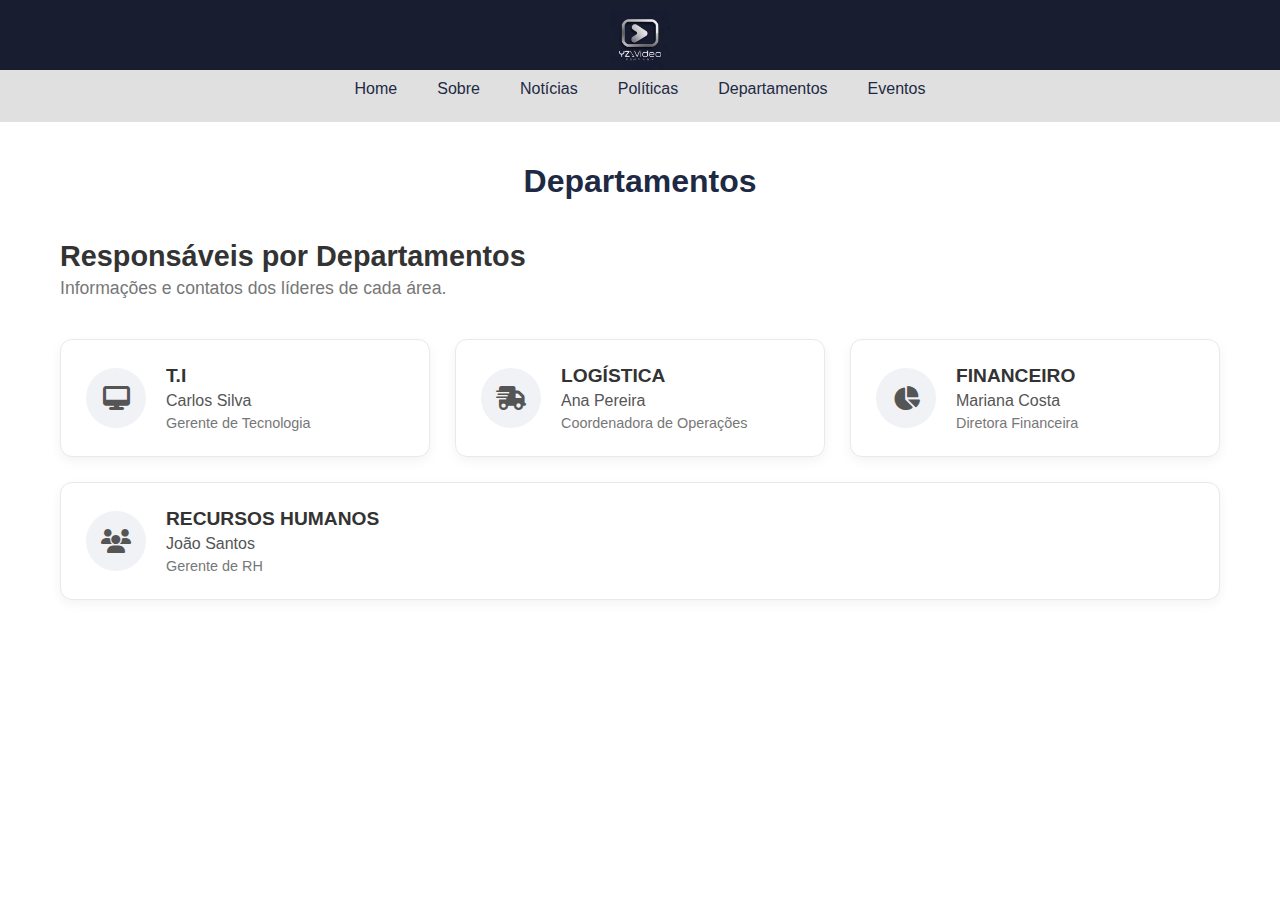
<file: departamentos.html>
<!DOCTYPE html>
<html lang="pt-BR">
<head>
  <meta charset="UTF-8">
  <meta name="viewport" content="width=device-width, initial-scale=1.0">
  <title>YZ Video - Departamentos</title>
  <link rel="stylesheet" href="style.css">
  <link rel="stylesheet" href="https://cdnjs.cloudflare.com/ajax/libs/font-awesome/6.5.2/css/all.min.css">
  <link rel="icon" type="image/png" href="logoyz.png">
</head>
<body>
  <header>
    <div class="header-top">
      <div class="logo">
  <a href="index.html">
    <img src="logoyz.png" alt="YZ Video Logo" class="logo-img">
  </a>
</div>
    </div>
  </header>

  <nav>
    <ul>
      <li><a href="index.html">Home</a></li>
      <li><a href="sobre.html">Sobre</a></li>
      <li><a href="noticias.html">Notícias</a></li>
      <li><a href="politicas.html">Políticas</a></li>
      <li><a href="departamentos.html">Departamentos</a></li>
      <li><a href="eventos.html">Eventos</a></li>
    </ul>
  </nav>

  <main>
    <h1 class="titulo">Departamentos</h1>

    <div class="section-header">
        <h2>Responsáveis por Departamentos</h2>
        <p class="subheading">Informações e contatos dos líderes de cada área.</p>
    </div>

    <div class="departments-grid">
      <div class="department-card">
        <div class="card-icon">
          <i class="fa-solid fa-desktop"></i>
        </div>
        <div class="card-content">
          <h3>T.I</h3>
          <h4>Carlos Silva</h4>
          <p>Gerente de Tecnologia</p>
        </div>
      </div>
      
      <div class="department-card">
        <div class="card-icon">
          <i class="fa-solid fa-truck-fast"></i>
        </div>
        <div class="card-content">
          <h3>LOGÍSTICA</h3>
          <h4>Ana Pereira</h4>
          <p>Coordenadora de Operações</p>
        </div>
      </div>

      <div class="department-card">
        <div class="card-icon">
          <i class="fa-solid fa-chart-pie"></i>
        </div>
        <div class="card-content">
          <h3>Financeiro</h3>
          <h4>Mariana Costa</h4>
          <p>Diretora Financeira</p>
        </div>
      </div>

      <div class="department-card wide-card">
        <div class="card-icon">
          <i class="fa-solid fa-users"></i>
        </div>
        <div class="card-content">
          <h3>RECURSOS HUMANOS</h3>
          <h4>João Santos</h4>
          <p>Gerente de RH</p>
        </div>
      </div>
    </div>
  </main>

  <script src="script.js"></script>
</body>
</html>
</file>
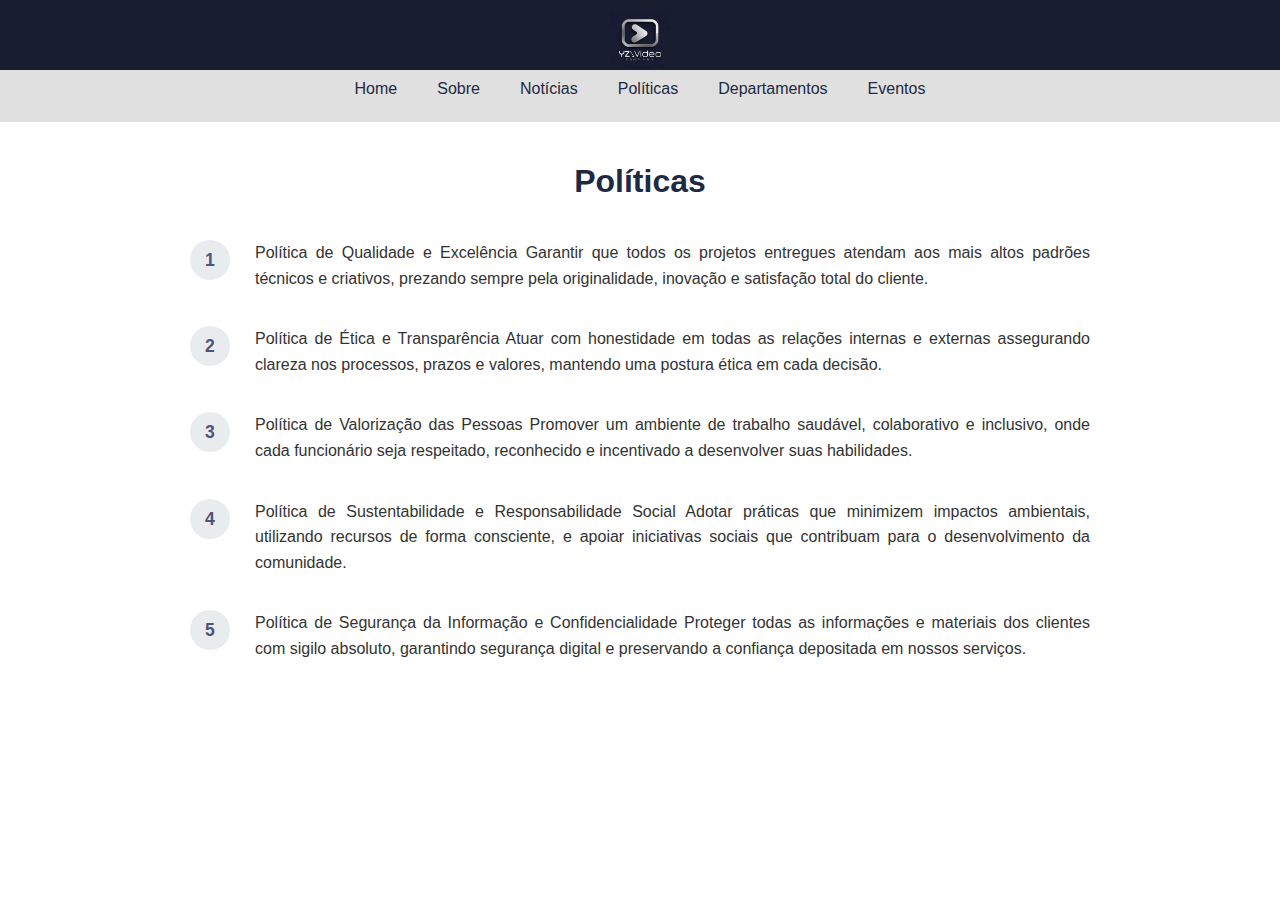
<file: politicas.html>
<!DOCTYPE html>
<html lang="pt-BR">
<head>
  <meta charset="UTF-8">
  <meta name="viewport" content="width=device-width, initial-scale=1.0">
  <title>YZ Video - Políticas</title>
  <link rel="stylesheet" href="style.css">
  <link rel="icon" type="image/png" href="logoyz.png">
</head>
<body>
  <header>
  <div class="header-top">
    <div class="logo">
  <a href="index.html">
    <img src="logoyz.png" alt="YZ Video Logo" class="logo-img">
  </a>
</div>
  </div>
</header>

  <nav>
    <ul>
      <li><a href="index.html">Home</a></li>
      <li><a href="sobre.html">Sobre</a></li>
      <li><a href="noticias.html">Notícias</a></li>
      <li><a href="politicas.html">Políticas</a></li>
      <li><a href="departamentos.html">Departamentos</a></li>
      <li><a href="eventos.html">Eventos</a></li>
    </ul>
  </nav>

  <main>
    <h1 class="titulo">Políticas</h1>
    <ul class="policy-list">
      <li><span>1</span> Política de Qualidade e Excelência
      Garantir que todos os projetos entregues atendam aos mais altos padrões técnicos e criativos, prezando sempre pela originalidade, inovação e satisfação total do cliente.</li>
      <li><span>2</span> Política de Ética e Transparência
      Atuar com honestidade em todas as relações internas e externas assegurando clareza nos processos, prazos e valores, mantendo uma postura ética em cada decisão.</li>
      <li><span>3</span> Política de Valorização das Pessoas
      Promover um ambiente de trabalho saudável, colaborativo e inclusivo, onde cada funcionário seja respeitado, reconhecido e incentivado a desenvolver suas habilidades.</li>
      <li><span>4</span> Política de Sustentabilidade e Responsabilidade Social
       Adotar práticas que minimizem impactos ambientais, utilizando recursos de forma consciente, e apoiar iniciativas sociais que contribuam para o desenvolvimento da comunidade.</li>
      <li><span>5</span> Política de Segurança da Informação e Confidencialidade
      Proteger todas as informações e materiais dos clientes com sigilo absoluto, garantindo segurança digital e preservando a confiança depositada em nossos serviços.</li>
    </ul>
  </main>
  <script src="script.js"></script>
</body>
</html>
</file>
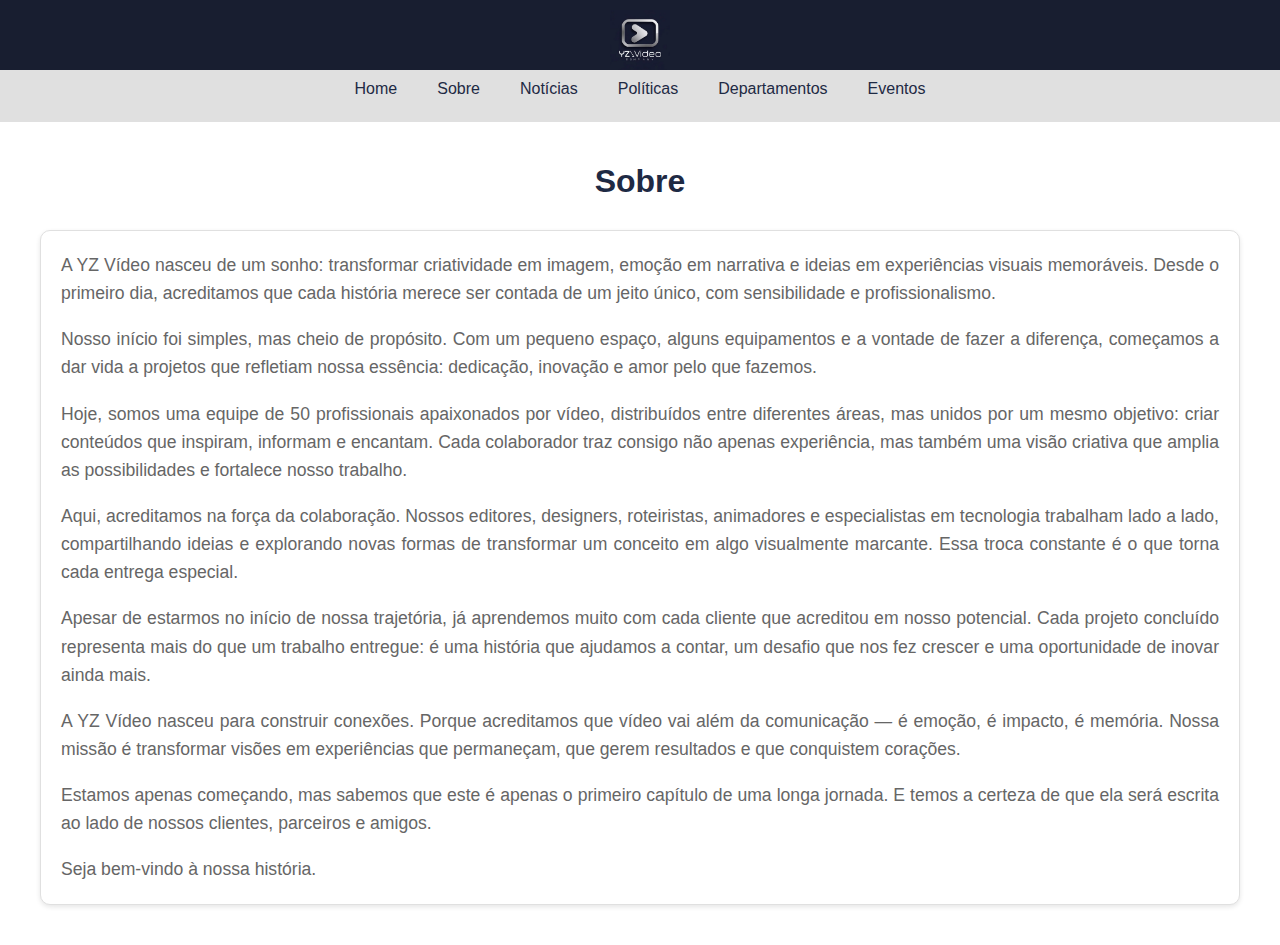
<file: sobre.html>
<!DOCTYPE html>
<html lang="pt-BR">
<head>
  <meta charset="UTF-8">
  <meta name="viewport" content="width=device-width, initial-scale=1.0">
  <title>YZ Video - Sobre</title>
  <link rel="stylesheet" href="style.css">
  <link rel="icon" type="image/png" href="logoyz.png">
</head>
<body>
  <header>
  <div class="header-top">
    <div class="logo">
  <a href="index.html">
    <img src="logoyz.png" alt="YZ Video Logo" class="logo-img">
  </a>
</div>
  </div>
  
</header>
<nav>
    <ul>
      <li><a href="index.html">Home</a></li>
      <li><a href="sobre.html">Sobre</a></li>
      <li><a href="noticias.html">Notícias</a></li>
      <li><a href="politicas.html">Políticas</a></li>
      <li><a href="departamentos.html">Departamentos</a></li>
      <li><a href="eventos.html">Eventos</a></li>
    </ul>
  </nav>
  
<main>
  <h1>Sobre</h1>
  <section class="about-section">
    <p>A YZ Vídeo nasceu de um sonho: transformar criatividade em imagem, emoção em narrativa e ideias em experiências visuais memoráveis. Desde o primeiro dia, acreditamos que cada história merece ser contada de um jeito único, com sensibilidade e profissionalismo. </p>
    <br>
    <p>Nosso início foi simples, mas cheio de propósito. Com um pequeno espaço, alguns equipamentos e a vontade de fazer a diferença, começamos a dar vida a projetos que refletiam nossa essência: dedicação, inovação e amor pelo que fazemos.</p>
    <br>
    <p>Hoje, somos uma equipe de 50 profissionais apaixonados por vídeo, distribuídos entre diferentes áreas, mas unidos por um mesmo objetivo: criar conteúdos que inspiram, informam e encantam. Cada colaborador traz consigo não apenas experiência, mas também uma visão criativa que amplia as possibilidades e fortalece nosso trabalho.</p>
    <br>
    <p>Aqui, acreditamos na força da colaboração. Nossos editores, designers, roteiristas, animadores e especialistas em tecnologia trabalham lado a lado, compartilhando ideias e explorando novas formas de transformar um conceito em algo visualmente marcante. Essa troca constante é o que torna cada entrega especial.</p>
    <br>
    <p>Apesar de estarmos no início de nossa trajetória, já aprendemos muito com cada cliente que acreditou em nosso potencial. Cada projeto concluído representa mais do que um trabalho entregue: é uma história que ajudamos a contar, um desafio que nos fez crescer e uma oportunidade de inovar ainda mais.</p>
    <br>
    <p>A YZ Vídeo nasceu para construir conexões. Porque acreditamos que vídeo vai além da comunicação — é emoção, é impacto, é memória. Nossa missão é transformar visões em experiências que permaneçam, que gerem resultados e que conquistem corações.</p>
    <br>
    <p>Estamos apenas começando, mas sabemos que este é apenas o primeiro capítulo de uma longa jornada. E temos a certeza de que ela será escrita ao lado de nossos clientes, parceiros e amigos.</p>
    <br>
    <p>Seja bem-vindo à nossa história.</p>
  </section>
</main>
</body>
</html>
</file>
<file: style.css>
body {
  margin: 0;
  padding: 0;
  font-family: Arial, sans-serif;
}

header {
  background-color: #181e30;
  color: white;
  height: 3.1rem;
  padding: 10px 20px;
  display: flex;
  flex-direction: column;
}

.header-top {
  display: flex;
  align-items: center;
  justify-content: center; /* Adicione esta linha para centralizar horizontalmente */
  width: 100%;
  max-width: 1200px;
  margin-bottom: 10px;
  /* A propriedade margin: 0 auto; garante que o container em si fique centralizado na página */
  margin-left: auto;
  margin-right: auto;
}

.logo {
  /* Removemos a margem à direita que empurrava o logo para a esquerda */
  /* margin-right: 20px; */ 
  align-items: center;
  /* Garante que a imagem do logo dentro de um link não tenha borda */
.logo a img {
  border: none;
}
}

.logo-img {
  width: 60px;
  height: 60px;
  object-fit: cover;
}

nav {
  background-color: #e0e0e0;
  padding: 10px 0;
  height: 2rem;
}

nav ul {
  list-style: none;
  padding: 0;
  margin: 0;
  display: flex;
  justify-content: center;
  gap: 20px;
  
}

nav ul li {
  margin: 0;
}

nav ul li a {
  color: #1e2a44;
  text-decoration: none;
  font-size: 1rem;
  padding: 5px 10px;
}

nav ul li a:hover {
  text-decoration: underline;
  background-color: #d0d0d0;
  border-radius: 5px;
  text-decoration: none;
}

main {
  padding: 20px;
  max-width: 1200px;
  margin: 0 auto;
}

main h1 {
  color: #1e2a44;
}

.titulo {
  text-align: center;
}

/* Página Home */
.content-grid {
  display: grid;
  /* Cria um grid com 2 colunas de tamanho igual */
  grid-template-columns: repeat(2, 1fr); 
  gap: 20px; /* Adiciona um espaço entre as imagens */
  padding: 20px; /* Adiciona um espaçamento nas bordas */
}

.content-grid img {
  width: 100%; /* Faz a imagem ocupar todo o espaço da sua célula no grid */
  height: 100%; /* Faz a imagem ocupar toda a altura */
  object-fit: cover; /* Garante que a imagem cubra o espaço sem distorcer */
  border-radius: 8px; /* Adiciona bordas arredondadas (opcional) */
}

/* Regra para a imagem que deve ocupar duas colunas */
.imagem-larga {
  grid-column: span 2; /* Faz este item ocupar 2 colunas */
}

/* Página Sobre */
main {
  padding: 20px;
  max-width: 1200px;
  margin: 0 auto;
}

main h1 {
  color: #1e2a44;
  font-size: 2em;
  text-align: center;
  margin-bottom: 30px;
}

.about-section {
  background-color: #fff;
  border: 1px solid #e0e0e0;
  border-radius: 10px;
  padding: 20px;
  margin-bottom: 20px;
  box-shadow: 0 2px 5px rgba(0, 0, 0, 0.1);
}

.about-section p {
  font-size: 1.1em;
  color: #666;
  line-height: 1.6;
  text-align: justify;
  margin: 0;
}

/* Página Notícias */
main {
  padding: 20px;
  max-width: 1200px;
  margin: 0 auto;
}

main h1 {
  color: #1e2a44;
  font-size: 2em;
  text-align: center;
  margin-bottom: 30px;
}

.news-grid {
  display: grid;
  grid-template-columns: repeat(auto-fit, minmax(300px, 1fr));
  gap: 20px;
}

.news-card {
  background-color: #fff;
  border: 1px solid #e0e0e0;
  border-radius: 10px;
  padding: 15px;
  box-shadow: 0 2px 5px rgba(0, 0, 0, 0.1);
  transition: transform 0.3s;
}

.news-card:hover {
  transform: translateY(-5px);
}

.image-placeholder {
  width: 100%;
  height: 200px;
  background-color: #e9ecef;
  border-radius: 5px;
  margin-bottom: 15px;
  display: flex;
  align-items: center;
  justify-content: center;
}

.news-card h2 {
  font-size: 1.3em;
  color: #1e2a44;
  margin: 10px 0;
}

.news-card p {
  font-size: 1em;
  color: #666;
  line-height: 1.6;
  margin: 0;
}

.news-card img {
  width: 100%;
  height: 200px; /* Defina uma altura fixa para todas as imagens */
  object-fit: cover; /* Faz a imagem cobrir o espaço sem distorcer */
  border-radius: 5px;
  margin-bottom: 15px;
}

/* Página Políticas */
/* --- Página Políticas --- */

.policy-list {
  max-width: 900px; /* Define uma largura máxima para o conteúdo */
  margin: 40px auto; /* Centraliza a lista na página */
  padding: 0 20px; /* Adiciona um respiro nas laterais */
  list-style: none; /* Remove as bolinhas padrão da lista */
}

.policy-list li {
  display: flex; /* Alinha o número e o texto lado a lado */
  align-items: flex-start; /* Alinha o topo do círculo com o topo do texto */
  margin-bottom: 35px; /* Espaçamento entre os itens da lista */
  line-height: 1.6; /* Melhora a legibilidade do texto */
  text-align: justify; /* Justifica o texto, como na imagem */
  color: #333; /* Cor do texto principal */
}

.policy-list li span {
  /* Propriedades para criar o círculo */
  flex-shrink: 0; /* Impede que o círculo achate */
  display: flex;
  justify-content: center;
  align-items: center;
  width: 40px;
  height: 40px;
  background-color: #e9ecef; /* Cor de fundo cinza claro do círculo */
  border-radius: 50%; /* Transforma o elemento em um círculo perfeito */
  
  /* Estilo do número */
  font-weight: bold;
  font-size: 1.1em;
  color: #4F537D;

  /* Espaçamento */
  margin-right: 25px; /* Distância entre o círculo e o texto */
}

/* --- Página Departamentos --- */

/* Cabeçalho da seção */
.section-header {
  text-align: left;
  max-width: 1200px;
  margin: 40px auto 20px auto;
  padding: 0 20px;
}

.section-header h2 {
  font-size: 1.8em;
  color: #333;
  margin: 0;
}

.section-header .subheading {
  font-size: 1.1em;
  color: #777;
  margin-top: 5px;
}

/* Grid dos departamentos */
.departments-grid {
  display: grid;
  grid-template-columns: repeat(3, 1fr);
  gap: 25px;
  max-width: 1200px;
  margin: 0 auto;
  padding: 20px;
}

/* Estilo individual de cada card */
.department-card {
  display: flex;
  align-items: center;
  padding: 25px;
  background-color: #fff;
  border: 1px solid #e9e9e9;
  border-radius: 12px;
  box-shadow: 0 4px 12px rgba(0, 0, 0, 0.05);
  transition: transform 0.2s ease-in-out, box-shadow 0.2s ease-in-out;
}

.department-card:hover {
  transform: translateY(-5px);
  box-shadow: 0 6px 16px rgba(0, 0, 0, 0.08);
}

/* Ícone dentro do card */
.card-icon {
  flex-shrink: 0;
  display: flex;
  justify-content: center;
  align-items: center;
  width: 60px;
  height: 60px;
  background-color: #f0f2f5;
  border-radius: 50%;
  margin-right: 20px;
  font-size: 24px;
  color: #555;
}

/* Conteúdo de texto do card */
.card-content h3 {
  margin: 0 0 5px 0;
  font-size: 1.2em;
  color: #333;
  text-transform: uppercase;
}

.card-content h4 {
  margin: 0;
  font-size: 1em;
  font-weight: normal;
  color: #555;
}

.card-content p {
  margin: 5px 0 0 0;
  font-size: 0.9em;
  color: #777;
}

/* Card largo (Recursos Humanos) */
.wide-card {
  grid-column: span 3;
}

/* --- Ajustes para Telas Pequenas (Responsividade) --- */
@media (max-width: 992px) {
  .departments-grid {
    grid-template-columns: repeat(2, 1fr);
  }
  .wide-card {
    grid-column: span 2;
  }
}

@media (max-width: 768px) {
  .departments-grid {
    grid-template-columns: 1fr;
  }
  .wide-card {
    grid-column: span 1;
  }
  .section-header {
    text-align: center;
  }
}

/* Página Eventos */
.events-grid {
  display: grid;
  grid-template-columns: repeat(auto-fit, minmax(200px, 1fr));
  gap: 20px;
}

.event-card {
  border: 1px solid #e9ecef;
  border-radius: 5px;
  padding: 15px;
  text-align: center;
}

.event-card .image-placeholder {
  width: 100px;
  height: 100px;
  background-color: #e9ecef;
  margin: 0 auto 10px;
  display: flex;
  align-items: center;
  justify-content: center;
}

.event-card:hover {
  transform: translateY(-5px);
}

.event-card .icon {
  font-size: 2.5em;
  color: #1e2a44;
  margin-bottom: 15px;
}

.event-card h3 {
  margin: 10px 0;
}

.event-card p {
  margin: 5px 0;
  color: #666;
}

.subheading {
  color: #666;
  margin: 5px 0 20px;
}
/* Estilo para as imagens dentro dos cards de eventos */
.event-card img {
  width: 100%;
  height: 150px; /* Altura fixa para manter a consistência */
  object-fit: cover; /* Garante que a imagem preencha o espaço sem distorcer */
  border-radius: 5px 5px 0 0; /* Arredonda apenas os cantos superiores */
  margin-bottom: 15px;
}
</file>
